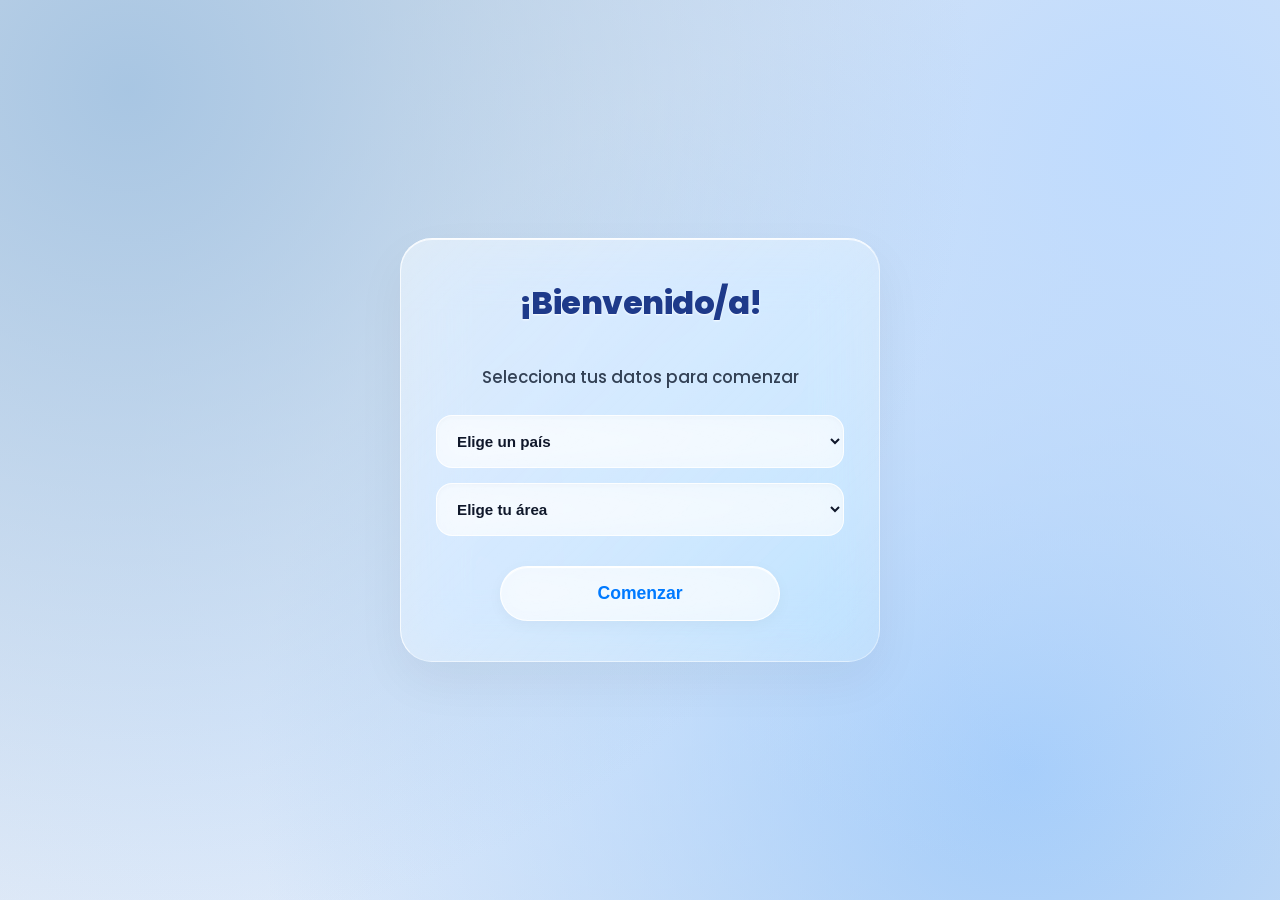
<file: index.html>
<!DOCTYPE html>
<html lang="es">
<head>
    <meta charset="UTF-8">
    <meta name="viewport" content="width=device-width, initial-scale=1.0">
    <title>?</title>
    <link rel="stylesheet" href="style.css">
</head>
<body>
    <div class="container">
        <h1>¡Bienvenido/a!</h1>
        <p>Selecciona tus datos para comenzar</p>
        
        <select id="countrySelect">
            <option value="" disabled selected>Elige un país</option>
            <option value="usa">USA</option>
            <option value="colombia">Colombia</option>
            <option value="mexico">México</option>
            <option value="peru">Perú</option>
            <option value="republica-dominicana">República Dominicana</option>
            <option value="ecuador">Ecuador</option>
            <option value="guatemala">Guatemala</option>
            <option value="honduras">Honduras</option>
            <option value="el-salvador">El Salvador</option>
            <option value="espana">España</option>
        </select>

        <select id="areaSelect">
            <option value="" disabled selected>Elige tu área</option>
            <option value="Gerencia y directivos">Gerencia y directivos</option>
            <option value="Financiero">Financiero</option>
            <option value="Innovación">Innovación</option>
            <option value="Comercial">Comercial</option>
            <option value="Operaciones">Operaciones</option>
        </select>

        <button class="send-button" id="btnStart">Comenzar</button>
    </div>

    <script>
        document.getElementById('btnStart').onclick = () => {
            const country = document.getElementById('countrySelect').value;
            const area = document.getElementById('areaSelect').value;
            if (country && area) {
                window.location.href = `adivinanza.html?country=${country}&area=${encodeURIComponent(area)}`;
            } else {
                alert('Selecciona país y área');
            }
        };
    </script>
</body>
</html>
</file>
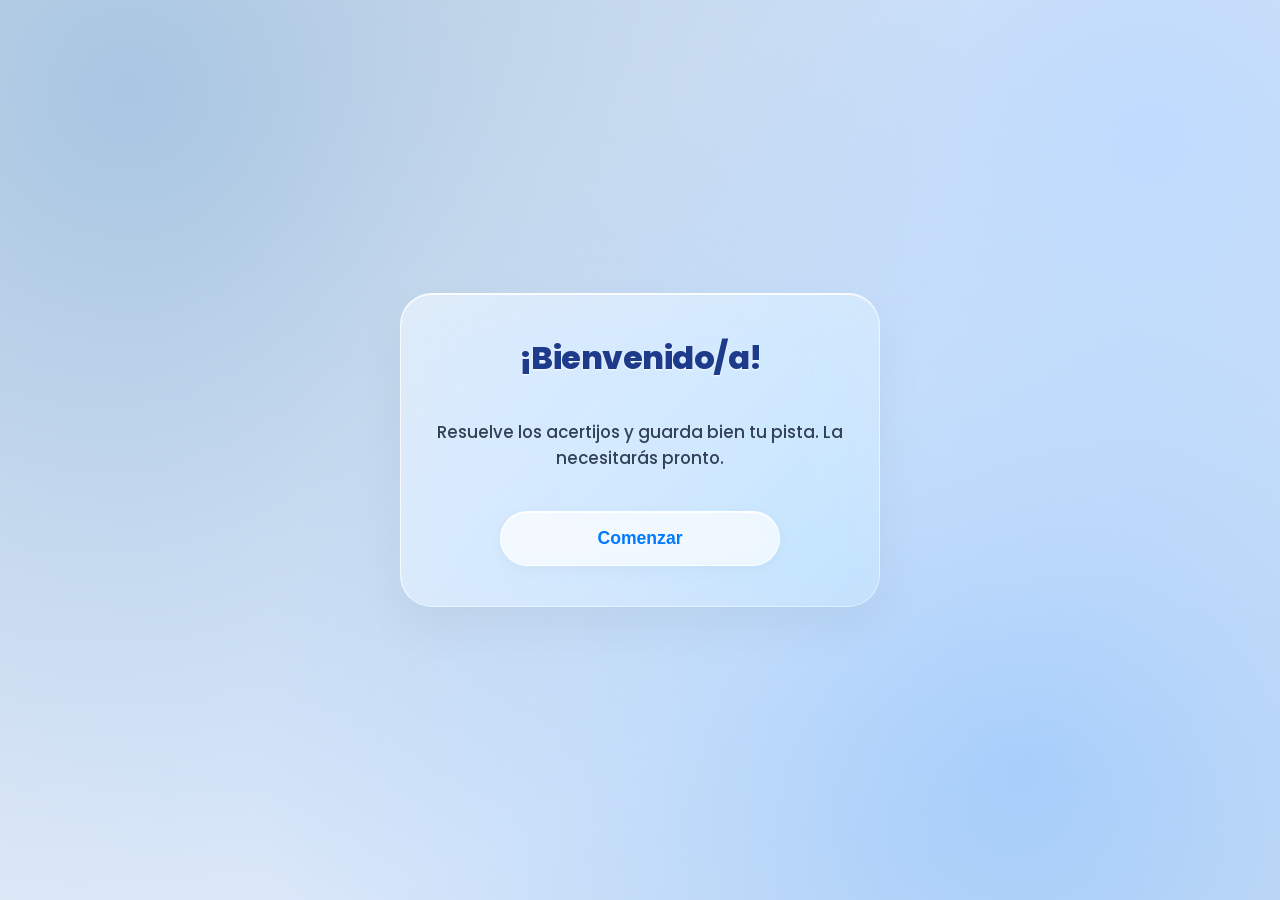
<file: adivinanza.html>
<!DOCTYPE html>
<html lang="es">
<head>
    <meta charset="UTF-8">
    <meta name="viewport" content="width=device-width, initial-scale=1.0">
    <title>Adivinanza OSAC</title>
    <link rel="stylesheet" href="style.css">
</head>
<body>
    <div class="riddle-container">
        <div id="welcomeScreen" style="width:100%; display: flex; flex-direction: column; align-items: center;">
            <h1>¡Bienvenido/a!</h1>
            <p>Resuelve los acertijos y guarda bien tu pista. La necesitarás pronto.</p>
            <button class="primary-button" id="btnGo">Comenzar</button>
        </div>

        <div id="gameScreen" style="display:none; width:100%; flex-direction: column; align-items: center;">
            <p id="riddleCounter" style="color: #007aff; font-weight: 800; margin-bottom: 5px; font-size: 0.9em; text-transform: uppercase; letter-spacing: 1px;"></p>
            
            <p id="qText" style="font-weight:600; text-align: center; margin-bottom: 25px; line-height: 1.8;"></p>
            <div id="options" class="options-group" style="width: 100%;"></div>
            
            <p id="msg" style="height:20px; font-size:0.9em; margin-bottom:10px; font-weight: 600;"></p>
            <button class="primary-button" id="btnCheck">Validar Respuesta</button>
        </div>

        <div id="surveyScreen" style="display:none; width:100%; flex-direction: column; align-items: center;">
            <h2>¡Excelente!</h2>
            <p>Antes de tu letra, danos tu opinión:</p>
            <div class="options-group" style="text-align: left;">
                <label>1. ¿Qué tan claro tienes qué significa una buena experiencia de cliente?</label>
                <select id="s1">
                    <option value="" disabled selected>Selecciona una opción...</option>
                    <option value="Muy claro">Muy claro</option>
                    <option value="Claro">Claro</option>
                    <option value="Poco claro">Poco claro</option>
                    <option value="Nada claro">Nada claro</option>
                </select>

                <label>2. ¿Con qué frecuencia piensas en tu impacto al cliente?</label>
                <select id="s2">
                    <option value="" disabled selected>Selecciona una opción...</option>
                    <option value="Siempre">Siempre</option>
                    <option value="Frecuentemente">Frecuentemente</option>
                    <option value="Ocasionalmente">Ocasionalmente</option>
                    <option value="Casi nunca">Casi nunca</option>
                </select>
            </div>
            <button class="primary-button" id="btnFinish">Ver mi Letra</button>
        </div>

        <div id="winScreen" style="display:none; width:100%; flex-direction: column; align-items: center;">
            <h2>¡Lo lograste!</h2>
            <div id="secretLetterDisplay"></div>
            <p>Guárdala bien. Pronto sabrás por qué.</p>
            <a href="index.html" class="primary-button">Inicio</a>
        </div>
    </div>

    <script>
        const scriptURL = "https://script.google.com/macros/s/AKfycbzhrkxgu1uPN-6RrhYtzjcdJ_lGwMeg109zQtJlhTRDaDWY9VtcucK8iOA-CW0_L5hM/exec";
        
        const params = new URLSearchParams(window.location.search);
        const country = params.get('country') || 'usa';
        const area = params.get('area') || 'No especificado';
        
        const configMap = { 
            usa: 'O', colombia: 'S', mexico: 'A', peru: 'C', 
            "republica-dominicana": 'O', ecuador: 'S', guatemala: 'A', 
            honduras: 'C', "el-salvador": 'O', espana: 'S' 
        };

        const riddles = [
            { 
                q: "No se enseña en manuales,<br>pero se nota en cada llamada.<br>Cuando aparece, el cliente confía<br>y el problema nunca se escapa.<br><br>¿Qué soy?", 
                a: "C", 
                opts: ["Un procedimiento", "Un sistema", "Una actitud de servicio", "Un guion de atención"] 
            },
            { 
                q: "No se ve, pero se siente.<br>No se receta, pero cura.<br>Se contagia rápido en el equipo<br>y el cliente siempre lo nota.<br><br>¿Qué es?", 
                a: "C", 
                opts: ["Un protocolo de atención", "Una herramienta tecnológica", "La cultura de servicio", "Un indicador de desempeño"] 
            },
            { 
                q: "Cuando el día es difícil, aparece.<br>No grita, no corre, pero resuelve.<br>Escucha antes de responder<br>y no se va hasta ayudar.<br><br>¿De qué hablamos?", 
                a: "D", 
                opts: ["Un jefe", "Un proceso", "Un reclamo", "El compromiso con el cliente"] 
            }
        ];

        let currentRiddleIndex = 0;
        let respuestasAdivinanzas = [];

        function renderRiddle(index) {
            const r = riddles[index];
            document.getElementById('riddleCounter').textContent = `Adivinanza ${index + 1} de ${riddles.length}`;
            document.getElementById('qText').innerHTML = r.q;
            
            const optionsDiv = document.getElementById('options');
            optionsDiv.innerHTML = ''; 
            
            r.opts.forEach((o, i) => {
                const char = String.fromCharCode(65 + i);
                optionsDiv.innerHTML += `
                    <label class="option-item">
                        <input type="radio" name="ans" value="${char}"> 
                        <span>${char}. ${o}</span>
                    </label>`;
            });

            document.getElementById('msg').textContent = '';
        }

        document.getElementById('btnGo').onclick = function() {
            document.getElementById('welcomeScreen').style.display = 'none';
            document.getElementById('gameScreen').style.display = 'flex';
            currentRiddleIndex = 0; 
            respuestasAdivinanzas = []; 
            renderRiddle(currentRiddleIndex);
        };

        document.getElementById('btnCheck').onclick = function() {
            const sel = document.querySelector('input[name="ans"]:checked');
            
            if(!sel) {
                alert("Por favor, selecciona una respuesta para avanzar.");
                return;
            }
            
            if(sel.value === riddles[currentRiddleIndex].a) {
                respuestasAdivinanzas[currentRiddleIndex] = sel.nextElementSibling.textContent.trim();
                currentRiddleIndex++;
                
                if(currentRiddleIndex < riddles.length) {
                    renderRiddle(currentRiddleIndex);
                } else {
                    document.getElementById('gameScreen').style.display = 'none';
                    document.getElementById('surveyScreen').style.display = 'flex';
                }
            } else {
                const msg = document.getElementById('msg');
                msg.textContent = "¡Respuesta incorrecta! Inténtalo de nuevo.";
                msg.style.color = "#d9534f";
            }
        };

        document.getElementById('btnFinish').onclick = function() {
            const p1 = document.getElementById('s1').value;
            const p2 = document.getElementById('s2').value;

            if(p1 === "" || p2 === "") {
                alert("Por favor, contesta ambas preguntas de la encuesta para continuar.");
                return;
            }

            const btn = document.getElementById('btnFinish');
            btn.textContent = "Enviando...";
            btn.disabled = true;

            const r1 = respuestasAdivinanzas[0];
            const r2 = respuestasAdivinanzas[1];
            const r3 = respuestasAdivinanzas[2];

            const finalURL = `${scriptURL}?country=${country}&area=${encodeURIComponent(area)}&p1=${encodeURIComponent(p1)}&p2=${encodeURIComponent(p2)}&r1=${encodeURIComponent(r1)}&r2=${encodeURIComponent(r2)}&r3=${encodeURIComponent(r3)}&status=Completado`;

            const iframe = document.createElement("iframe");
            iframe.style.display = "none";
            iframe.src = finalURL;
            document.body.appendChild(iframe);

            setTimeout(() => {
                document.getElementById('surveyScreen').style.display = 'none';
                document.getElementById('winScreen').style.display = 'flex';
                document.getElementById('secretLetterDisplay').textContent = configMap[country] || '?';
                document.body.removeChild(iframe);
            }, 1200);
        };
    </script>
</body>

</html>
</file>
<file: style.css>
@import url('https://fonts.googleapis.com/css2?family=Poppins:wght@400;500;600;800&display=swap');

body {
    margin: 0; 
    padding: 0;
    font-family: 'Poppins', sans-serif;
 
    background-color: #e2e8f0; 
 
    background-image: 
        radial-gradient(circle at 10% 10%, rgba(162, 194, 225, 0.9) 0%, transparent 60%),
        radial-gradient(circle at 90% 15%, rgba(191, 219, 254, 1) 0%, transparent 55%),
        radial-gradient(circle at 80% 85%, rgba(147, 197, 253, 0.8) 0%, transparent 60%),
        radial-gradient(circle at 20% 80%, rgba(219, 234, 254, 0.9) 0%, transparent 60%),
        radial-gradient(circle at 50% 50%, rgba(255, 255, 255, 0.8) 0%, transparent 65%);
    background-attachment: fixed;
    display: flex; 
    justify-content: center; 
    align-items: center;
    min-height: 100vh; 
    color: #0f172a; 
    overflow-x: hidden;
}


.container, .riddle-container {
    background: linear-gradient(135deg, rgba(255, 255, 255, 0.5) 0%, rgba(255, 255, 255, 0.2) 100%);
    border-radius: 32px;
    padding: 40px 35px;
    
    box-shadow: 0 20px 50px rgba(0, 0, 0, 0.05), inset 0 1px 0 rgba(255, 255, 255, 0.8);
    
    backdrop-filter: blur(30px) saturate(150%);
    -webkit-backdrop-filter: blur(30px) saturate(150%);
    
    border: 1px solid rgba(255, 255, 255, 0.4);
    border-top: 1px solid rgba(255, 255, 255, 0.9);
    border-left: 1px solid rgba(255, 255, 255, 0.8);
    max-width: 480px; 
    width: 90%;
    display: flex; 
    flex-direction: column; 
    align-items: center;
    text-align: center; 
    box-sizing: border-box;
}

h1, h2 { 
    font-weight: 800; 
    color: #1e3a8a; 
    margin: 0 0 20px 0; 
    letter-spacing: -0.5px;
    text-shadow: 0 1px 2px rgba(255, 255, 255, 0.9); 
}

p { 
    font-size: 1.05em; 
    font-weight: 500;
    color: #334155; 
    line-height: 1.6; 
    margin-bottom: 24px; 
}


select {
    width: 100%; 
    padding: 16px; 
    border-radius: 16px; 
    background: rgba(255, 255, 255, 0.6); 
    color: #0f172a; 
    font-weight: 600;
    font-size: 0.95em;
    border: 1px solid rgba(255, 255, 255, 0.8); 
    margin-bottom: 15px;
    cursor: pointer;
    outline: none;
    box-shadow: inset 0 2px 4px rgba(0,0,0,0.02);
    backdrop-filter: blur(15px) saturate(120%);
    -webkit-backdrop-filter: blur(15px) saturate(120%);
    transition: all 0.2s ease;
}

select:focus {
    box-shadow: 0 0 0 3px rgba(37, 99, 235, 0.3); 
    background: rgba(255, 255, 255, 0.8);
}

select option { 
    background: #ffffff; 
    color: #000000; 
    font-weight: 500;
}


.primary-button, .send-button {
    background: rgba(255, 255, 255, 0.6); 
    color: #007aff; 
    padding: 16px 32px; 
    border: 1px solid rgba(255, 255, 255, 0.9); 
    border-radius: 50px;
    font-weight: 700; 
    font-size: 1.1em;
    cursor: pointer; 
    width: 100%; 
    max-width: 280px;
    transition: all 0.3s cubic-bezier(0.25, 0.8, 0.25, 1);
    text-decoration: none; 
    display: inline-block;
    margin: 15px auto 0 auto;
    box-shadow: 0 4px 15px rgba(0, 0, 0, 0.04), inset 0 1px 1px rgba(255, 255, 255, 1);
    backdrop-filter: blur(15px) saturate(120%);
    -webkit-backdrop-filter: blur(15px) saturate(120%);
}

.primary-button:hover { 
    background: rgba(255, 255, 255, 0.9); 
    transform: scale(1.02);
    box-shadow: 0 10px 25px rgba(0, 122, 255, 0.15); 
}

.primary-button:active {
    transform: scale(0.97); 
}

.options-group { 
    width: 100%; 
    display: flex; 
    flex-direction: column; 
    gap: 12px; 
    margin-bottom: 20px; 
}


.option-item {
    background: rgba(255, 255, 255, 0.45); 
    border: 1px solid rgba(255, 255, 255, 0.7);
    padding: 16px; 
    border-radius: 16px; 
    display: flex; 
    align-items: center; 
    text-align: left; 
    cursor: pointer;
    font-weight: 500;
    color: #0f172a;
    transition: all 0.2s ease;
    backdrop-filter: blur(10px);
}

.option-item:hover {
    background: rgba(255, 255, 255, 0.75);
    border-color: #ffffff;
    box-shadow: 0 4px 12px rgba(0, 0, 0, 0.03);
}

.option-item input {
    margin-right: 14px;
    accent-color: #007aff;
    transform: scale(1.2);
}


#secretLetterDisplay {
    font-size: 6.5em; 
    font-weight: 800; 
    color: #007aff; 
    text-shadow: 0 4px 20px rgba(255, 255, 255, 1); 
    margin: 15px 0 25px 0; 
    line-height: 1;
}

@media (max-width: 480px) {
    .container, .riddle-container { padding: 30px 20px; width: 92%; border-radius: 28px; }
    h1, h2 { font-size: 1.8em; }
    #secretLetterDisplay { font-size: 4.5em; }
}
</file>
